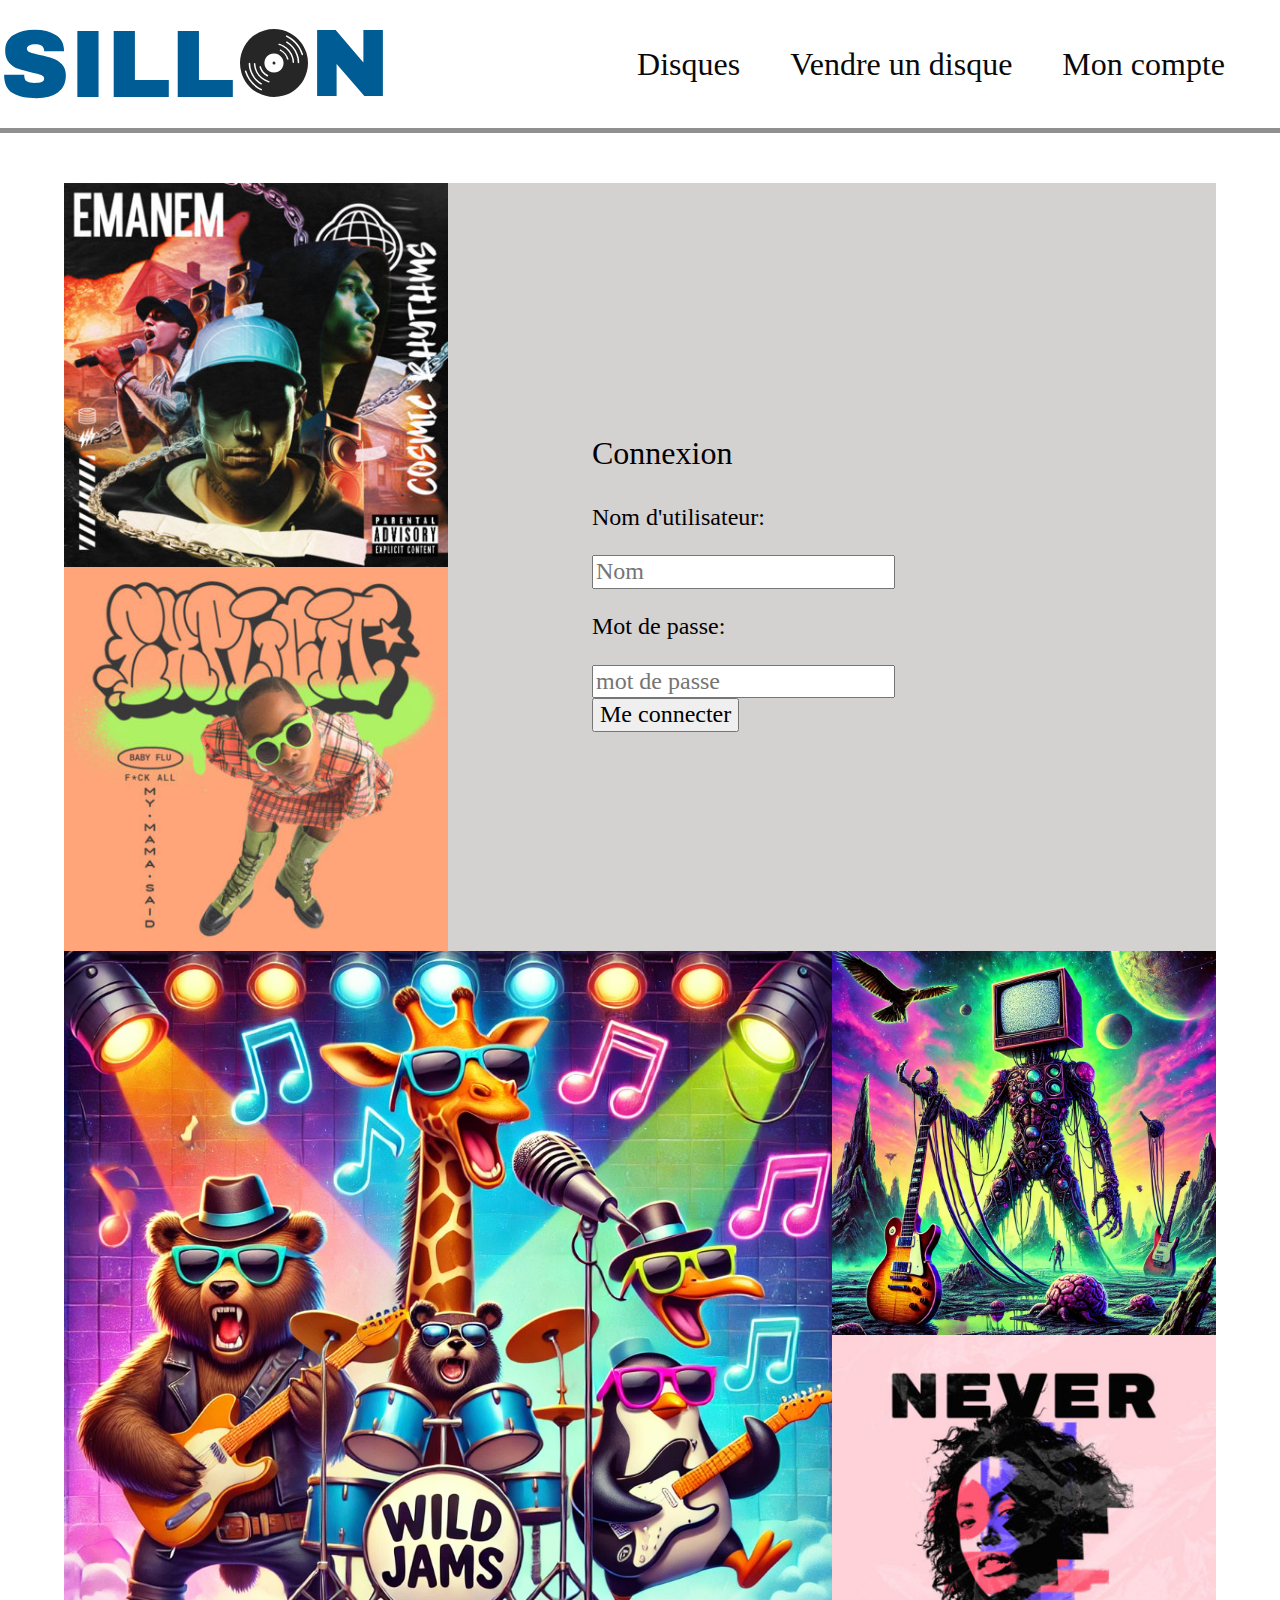
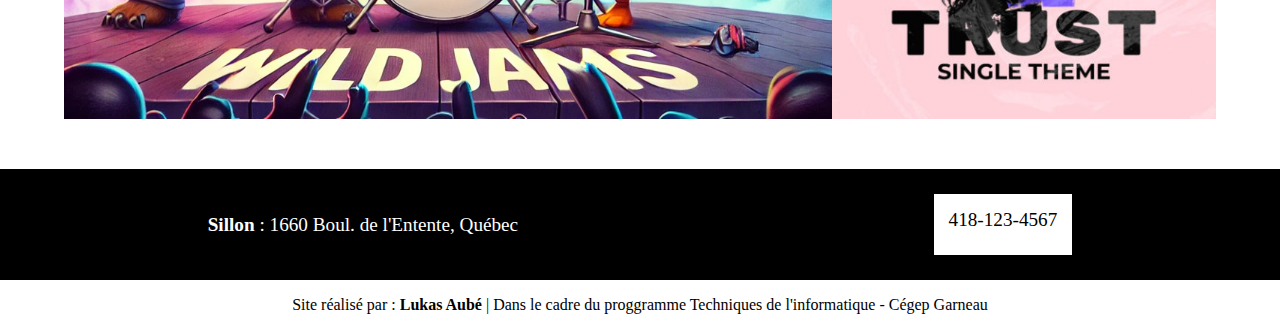
<file: index.html>
<!DOCTYPE html>
<html lang="fr">

<head>
	<meta charset="utf-8">
	<meta name="viewport" content="width=device-width, initial-scale=1.0">
	<title>Sillon</title>
	<link rel="stylesheet" href="css/normalize.css">
	<link rel="stylesheet" href="css/style.css">
</head>

<body>
	<header>
		<div class="logo">
			<a href="index.html"><img src="img/logo-sillon.svg" alt="Le logo de l'entreprise"></a>

			<nav>
				<ul>
					<li><a class="boutton-menu" href="Autre-page/Disques.html">Disques</a></li>
					<li><a class="boutton-menu" href="Autre-page/vendre-un-disque.html">Vendre un disque</a></li>
					<li><a class="boutton-menu" href="index.html">Mon compte</a></li>
				</ul>
			</nav>
			<a class="menu-mobile" href=""><img src="img/menu-mobile.svg" alt=""></a>
		</div>
	</header>
	<main>
		<div class="container">
			<div id="grid-container">
				<img class="album-1" src="img/album-14.jpg" alt="L'image de l'albume de Emanem">
				<section class="section">
					<p class="connexion">Connexion</p>
					<p>Nom d'utilisateur:</p>
					<input type="text" name="Nom-utilisateur" placeholder="Nom" required>
					<p>Mot de passe:</p>
					<input type="text" name="mot-de-passe" placeholder="mot de passe" required>
					<br>
					<a href="Autre-page/Disques.html"><input type="submit" value="Me connecter"></a>
				</section>
				<img class="album-2" src="img/album-18.jpg" alt="L'image de l'albume de Explicit">
				<img class="album-3" src="img/album-10.webp" alt="">
				<img class="album-4" src="img/album-11.webp" alt="">
				<img class="album-5" src="img/album-35.jpg" alt="">
			</div>
		</div>
	</main>
	<footer>
		<p><strong>Sillon</strong> : 1660 Boul. de l'Entente, Québec</p>
		<a class="telephone" href="tel:4181234567">418-123-4567</a>
	</footer>
<section>
	<p class="fin">Site réalisé par : <strong>Lukas Aubé</strong> | Dans le cadre du proggramme Techniques de l'informatique - Cégep Garneau</p>
</section>
</body>

</html>
</file>
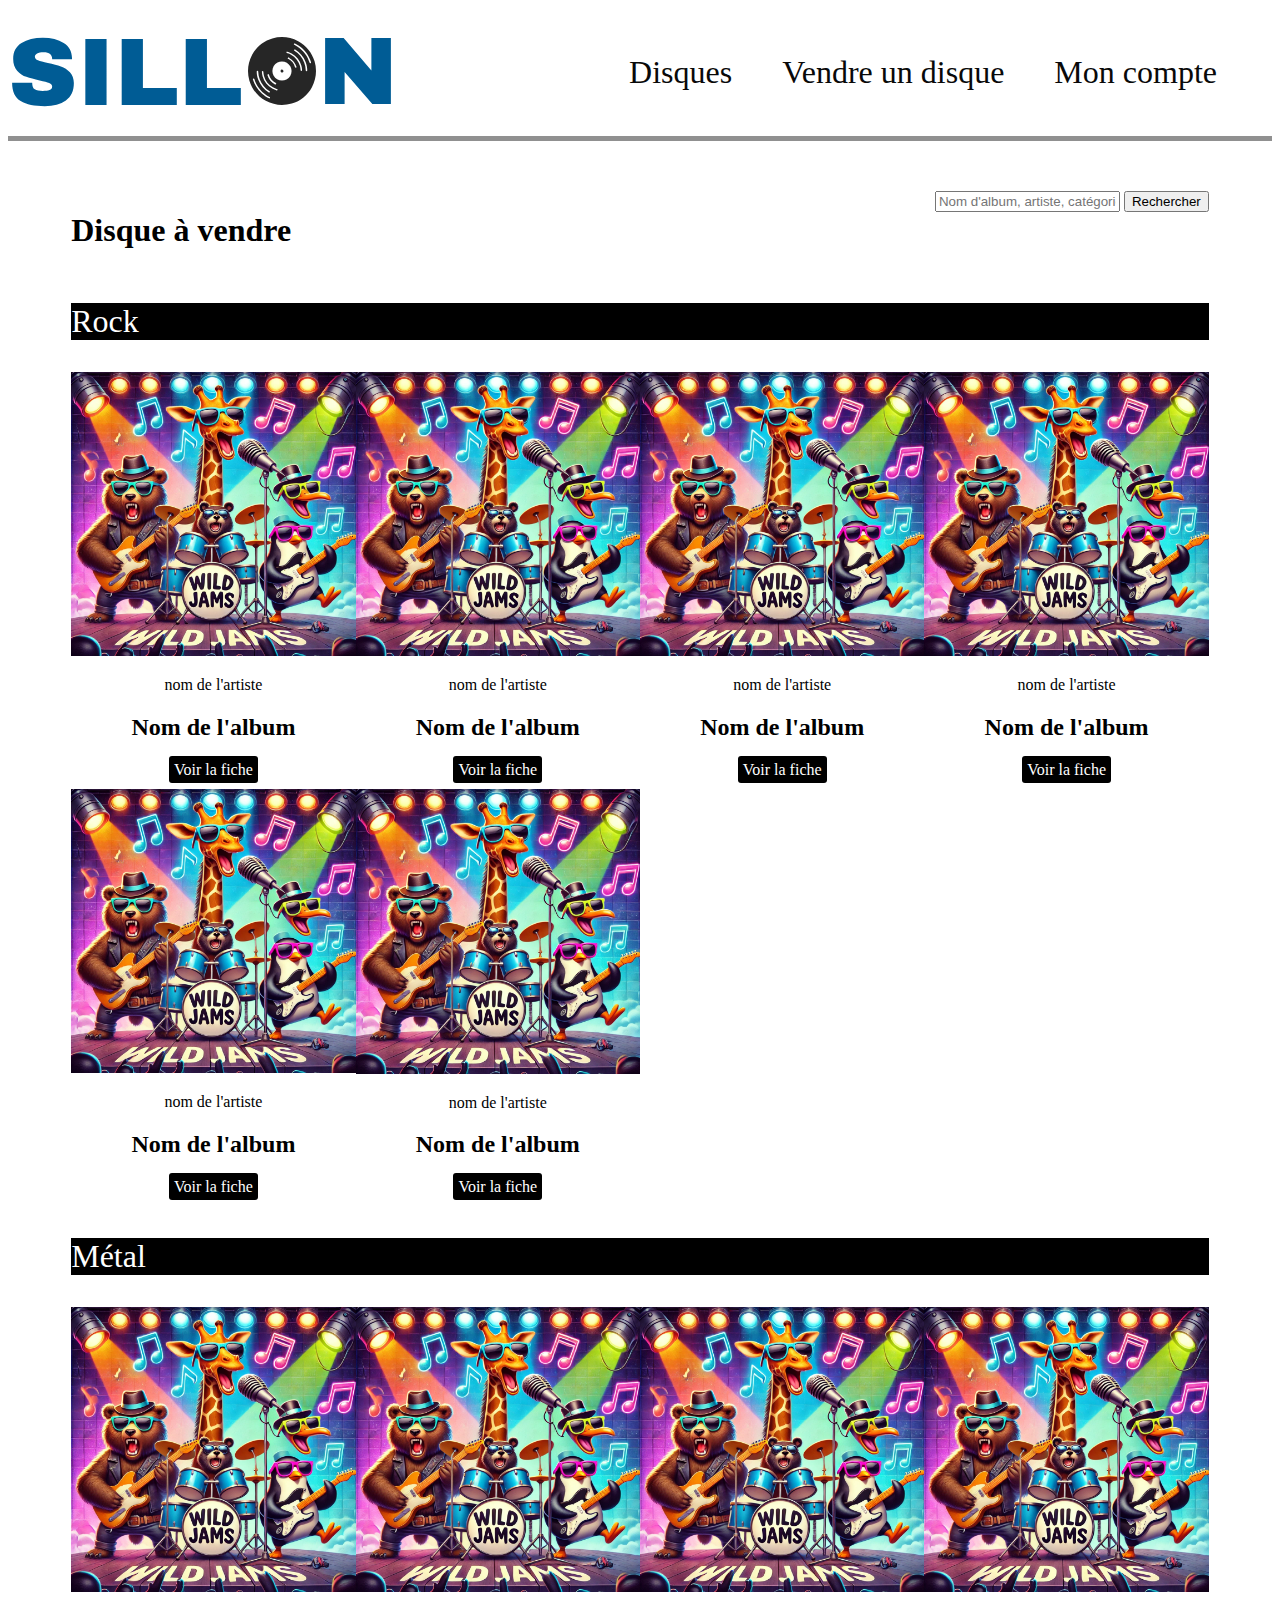
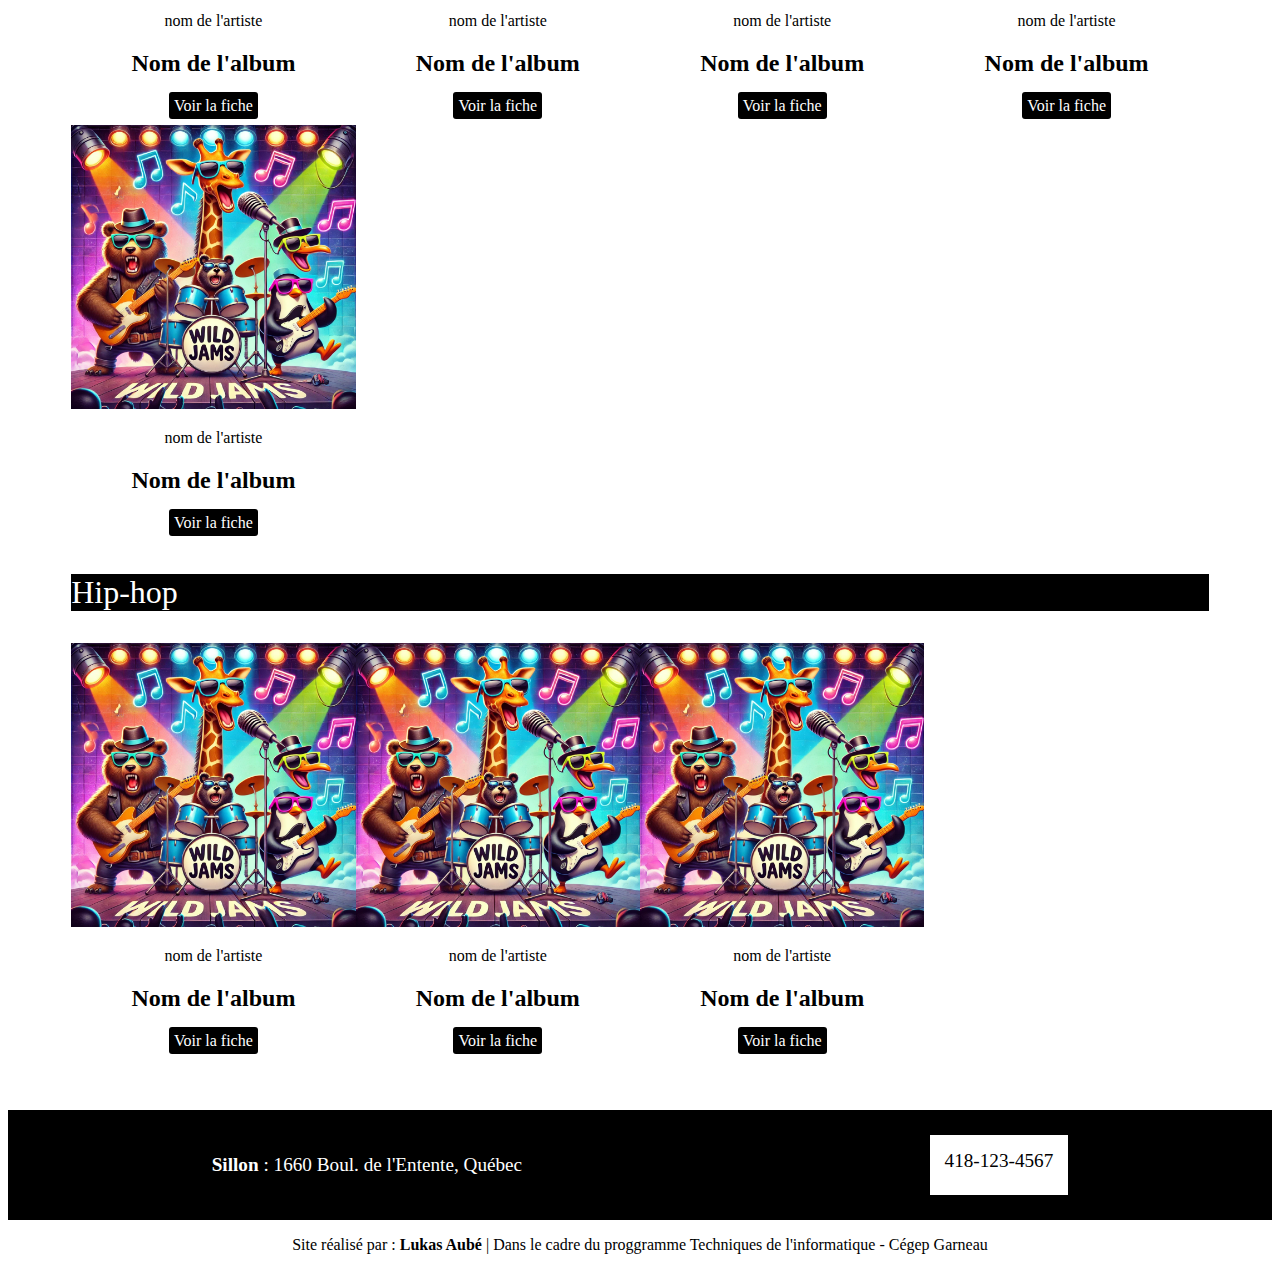
<file: Autre-page/Disques.html>
<!DOCTYPE html>
<html lang="en">

<head>
    <meta charset="UTF-8">
    <meta name="viewport" content="width=device-width, initial-scale=1.0">
    <title>Document</title>
    <link rel="stylesheet" href="../css/style.css">
</head>

<body>
    <header>
        <div class="logo">
            <a href="../index.html"><img src="../img/logo-sillon.svg" alt="Le logo de l'entreprise"></a>

            <nav>
                <ul>
                    <li><a class="boutton-menu" href="Disques.html">Disques</a></li>
                    <li><a class="boutton-menu" href="vendre-un-disque.html">Vendre un disque</a></li>
                    <li><a class="boutton-menu" href="../index.html">Mon compte</a></li>
                </ul>
            </nav>
            <a class="menu-mobile" href=""><img src="../img/menu-mobile.svg" alt=""></a>
        </div>
        
    </header>
    <div class="container">
        <main>

            <section class="separer">
                <h1>Disque à vendre</h1>
                <div>
                    <input class="Recherche" type="text" name="recherche"
                        placeholder="Nom d'album, artiste, catégorie...">
                    <input type="submit" value="Rechercher">
                </div>
            </section>
            <section class="theme">
                <p>Rock</p>
            </section>

            <div class="grid-disques">
                <section class="grid">
                    <img src="../img/album-10.webp" alt="">
                    <div class="JSP">
                        <p>nom de l'artiste</p>
                        <h2>Nom de l'album</h2>
                        <a class="boutton" href="Fichie-d'un-disque.html">Voir la fiche</a>
                    </div>
                </section>
                <section class="gird">
                    <img src="../img/album-10.webp" alt="">
                    <div class="JSP">
                        <p>nom de l'artiste</p>
                        <h2>Nom de l'album</h2>
                        <a class="boutton" href="Fichie-d'un-disque.html">Voir la fiche</a>
                    </div>
                </section>
                <section class="gird">
                    <img src="../img/album-10.webp" alt="">
                    <div class="JSP">
                        <p>nom de l'artiste</p>
                        <h2>Nom de l'album</h2>
                        <a class="boutton" href="Fichie-d'un-disque.html">Voir la fiche</a>
                    </div>
                </section>
                <section class="gird">
                    <img src="../img/album-10.webp" alt="">
                    <div class="JSP">
                        <p>nom de l'artiste</p>
                        <h2>Nom de l'album</h2>
                        <a class="boutton" href="Fichie-d'un-disque.html">Voir la fiche</a>
                    </div>
                </section>
                <section class="gird">
                    <img src="../img/album-10.webp" alt="">
                    <div class="JSP">
                        <p>nom de l'artiste</p>
                        <h2>Nom de l'album</h2>
                        <a class="boutton" href="Fichie-d'un-disque.html">Voir la fiche</a>
                    </div>
                </section>
                <section class="gird">
                    <img src="../img/album-10.webp" alt="">
                    <div class="JSP">
                        <p>nom de l'artiste</p>
                        <h2>Nom de l'album</h2>
                        <a class="boutton" href="Fichie-d'un-disque.html">Voir la fiche</a>
                    </div>
                </section>
            </div>
            <section class="theme">
                <p>Métal</p>
            </section>

            <div class="grid-disques">
                <section class="gird">
                    <img src="../img/album-10.webp" alt="">
                    <div class="JSP">
                        <p>nom de l'artiste</p>
                        <h2>Nom de l'album</h2>
                        <a class="boutton" href="Fichie-d'un-disque.html">Voir la fiche</a>
                    </div>
                </section>
                <section class="gird">
                    <img src="../img/album-10.webp" alt="">
                    <div class="JSP">
                        <p>nom de l'artiste</p>
                        <h2>Nom de l'album</h2>
                        <a class="boutton" href="Fichie-d'un-disque.html">Voir la fiche</a>
                    </div>
                </section>
                <section class="gird">
                    <img src="../img/album-10.webp" alt="">
                    <div class="JSP">
                        <p>nom de l'artiste</p>
                        <h2>Nom de l'album</h2>
                        <a class="boutton" href="Fichie-d'un-disque.html">Voir la fiche</a>
                    </div>
                </section>
                <section class="gird">
                    <img src="../img/album-10.webp" alt="">
                    <div class="JSP">
                        <p>nom de l'artiste</p>
                        <h2>Nom de l'album</h2>
                        <a class="boutton" href="Fichie-d'un-disque.html">Voir la fiche</a>
                    </div>
                </section>
                <section class="gird">
                    <img src="../img/album-10.webp" alt="">
                    <div class="JSP">
                        <p>nom de l'artiste</p>
                        <h2>Nom de l'album</h2>
                        <a class="boutton" href="Fichie-d'un-disque.html">Voir la fiche</a>
                    </div>
                </section>
            </div>

            <section class="theme">
                <p>Hip-hop</p>
            </section>

            <div class="grid-disques">
                <section class="gird">
                    <img src="../img/album-10.webp" alt="">
                    <div class="JSP">
                        <p>nom de l'artiste</p>
                        <h2>Nom de l'album</h2>
                        <a class="boutton" href="Fichie-d'un-disque.html">Voir la fiche</a>
                    </div>
                </section>
                <section class="gird">
                    <img src="../img/album-10.webp" alt="">
                    <div class="JSP">
                        <p>nom de l'artiste</p>
                        <h2>Nom de l'album</h2>
                        <a class="boutton" href="Fichie-d'un-disque.html">Voir la fiche</a>
                    </div>
                </section>
                <section class="gird">
                    <img src="../img/album-10.webp" alt="">
                    <div class="JSP">
                        <p>nom de l'artiste</p>
                        <h2>Nom de l'album</h2>
                        <a class="boutton" href="Fichie-d'un-disque.html">Voir la fiche</a>
                    </div>
                </section>
            </div>

        </main>
    </div>
    <footer>
        <p><strong>Sillon</strong> : 1660 Boul. de l'Entente, Québec</p>
        <a class="telephone" href="tel:4181234567">418-123-4567</a>
    </footer>
    <section>
        <p class="fin">Site réalisé par : <strong>Lukas Aubé</strong> | Dans le cadre du proggramme Techniques de
            l'informatique - Cégep Garneau</p>
    </section>
</body>

</html>
</file>
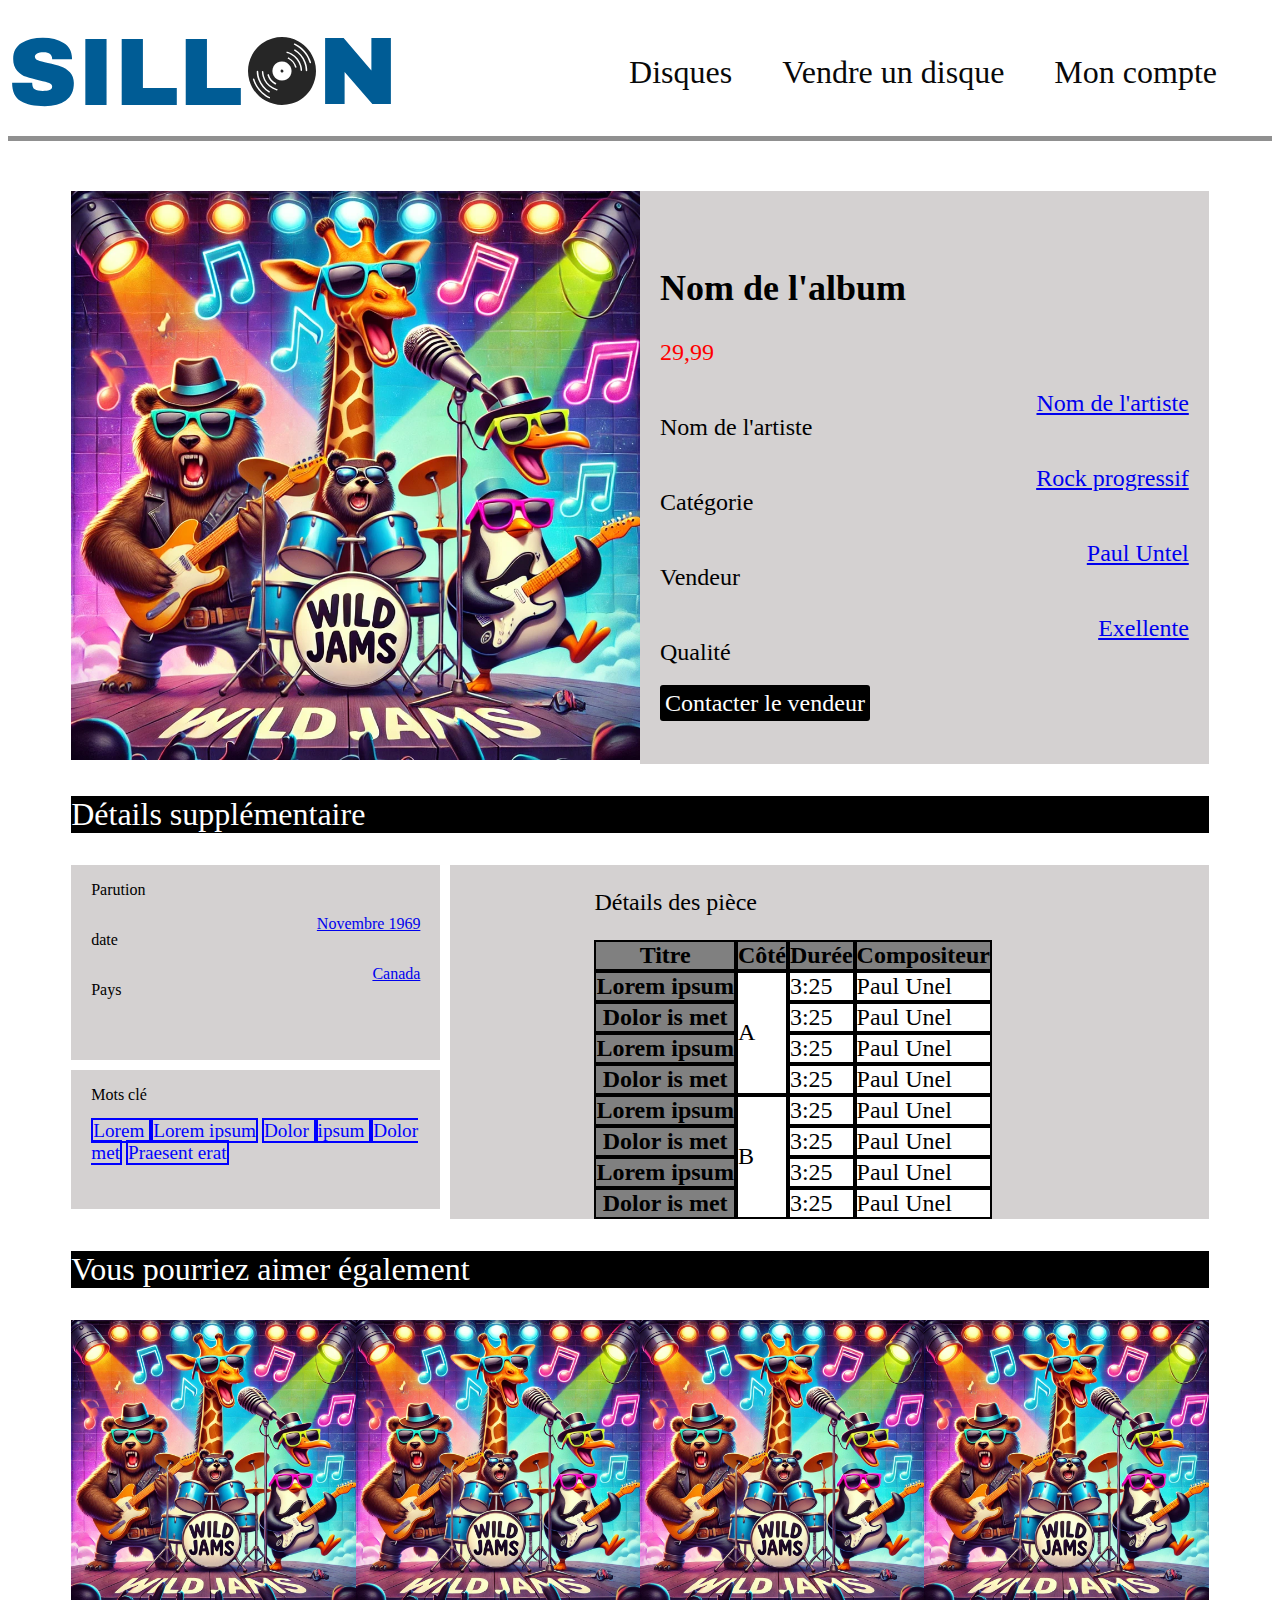
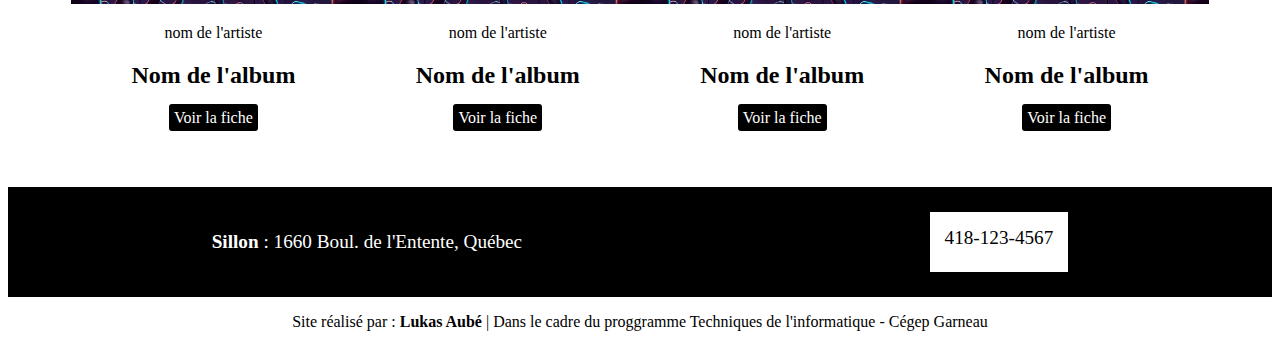
<file: Autre-page/Fichie-d'un-disque.html>
<!DOCTYPE html>
<html lang="en">

<head>
    <meta charset="UTF-8">
    <meta name="viewport" content="width=device-width, initial-scale=1.0">
    <title>Document</title>
    <link rel="stylesheet" href="../css/style.css">
</head>

<body>
    <header>
        <div class="logo">
            <a href="../index.html"><img src="../img/logo-sillon.svg" alt="Le logo de l'entreprise"></a>
            <nav>
                <ul>
                    <li><a class="boutton-menu" href="Disques.html">Disques</a></li>
                    <li><a class="boutton-menu" href="vendre-un-disque.html">Vendre un disque</a></li>
                    <li><a class="boutton-menu" href="../index.html">Mon compte</a></li>
                </ul>
            </nav>
            <a class="menu-mobile" href=""><img src="../img/menu-mobile.svg" alt=""></a>
        </div>
    </header>
    <main>
        <div class="container">
            <div class="grid-vente">
                <section class="grid">
                    <img src="../img/album-10.webp" alt="">
                </section>
                <section class="grid-section">
                    <h2>Nom de l'album</h2>
                    <p class="prix">29,99</p>
                    <section class="separer">
                        <p>Nom de l'artiste</p>
                        <a href="#">Nom de l'artiste</a>
                    </section>
                    <section class="separer">
                        <p>Catégorie</p>
                        <a href="#">Rock progressif</a>
                    </section>
                    <section class="separer">
                        <p>Vendeur</p>
                        <a href="#">Paul Untel</a>
                    </section>
                    <section class="separer">
                        <p>Qualité</p>
                        <a href="#">Exellente</a>
                    </section>
                    <a class="boutton" href="#">Contacter le vendeur</a>
                </section>
            </div>
            <section class="theme">
                <p>Détails supplémentaire</p>
            </section>
            <div id="grid-container">
                <section class="section-normal">
                    <p>Parution</p>
                    <section class="separer">
                        <p>date</p>
                        <a href="#">Novembre 1969</a>
                    </section>
                    <section class="separer">
                        <p>Pays</p>
                        <a href="#">Canada</a>
                    </section>
                </section>

                <section class="section">
                    <p>Détails des pièce</p>
                    <table cellspacing="0" cellpadding="0">
                        <thead>
                            <tr>
                                <th>Titre</th>
                                <th>Côté </th>
                                <th>Durée</th>
                                <th>Compositeur</th>
                            </tr>
                        </thead>
                        <tbody>
                            <tr>
                                <th>Lorem ipsum</th>
                                <td rowspan="4">A</td>
                                <td>3:25</td>
                                <td>Paul Unel</td>
                            </tr>
                            <tr>
                                <th>Dolor is met</th>
                                <td>3:25</td>
                                <td>Paul Unel</td>
                            </tr>
                            <tr>
                                <th>Lorem ipsum</th>
                                <td>3:25</td>
                                <td>Paul Unel</td>
                            </tr>
                            <tr>
                                <th>Dolor is met</th>
                                <td>3:25</td>
                                <td>Paul Unel</td>
                            </tr>
                            <tr>
                                <th>Lorem ipsum</th>
                                <td rowspan="4">B</td>
                                <td>3:25</td>
                                <td>Paul Unel</td>
                            </tr>
                            <tr>
                                <th>Dolor is met</th>
                                <td>3:25</td>
                                <td>Paul Unel</td>
                            </tr>
                            <tr>
                                <th>Lorem ipsum</th>
                                <td>3:25</td>
                                <td>Paul Unel</td>
                            </tr>
                            <tr>
                                <th>Dolor is met</th>
                                <td>3:25</td>
                                <td>Paul Unel</td>
                            </tr>
                        </tbody>
                    </table>
                </section>
                <section class="section-normal">
                    <p>Mots clé</p>
                    <a class="mots-cle" href="">Lorem </a>
                    <a class="mots-cle" href="">Lorem ipsum</a>
                    <a class="mots-cle" href="">Dolor </a>
                    <a class="mots-cle" href="">ipsum </a>
                    <a class="mots-cle" href="">Dolor met</a>
                    <a class="mots-cle" href="">Praesent erat</a>

                </section>
            </div>
            <section class="theme">
                <p>Vous pourriez aimer également</p>
            </section>
            <div class="grid-disques">
                <section class="grid">
                    <img src="../img/album-10.webp" alt="">
                    <div class="JSP">
                        <p>nom de l'artiste</p>
                        <h2>Nom de l'album</h2>
                        <a class="boutton" href="Fichie-d'un-disque.html">Voir la fiche</a>
                    </div>
                </section>
                <section class="gird">
                    <img src="../img/album-10.webp" alt="">
                    <div class="JSP">
                        <p>nom de l'artiste</p>
                        <h2>Nom de l'album</h2>
                        <a class="boutton" href="Fichie-d'un-disque.html">Voir la fiche</a>
                    </div>
                </section>
                <section class="gird">
                    <img src="../img/album-10.webp" alt="">
                    <div class="JSP">
                        <p>nom de l'artiste</p>
                        <h2>Nom de l'album</h2>
                        <a class="boutton" href="Fichie-d'un-disque.html">Voir la fiche</a>
                    </div>
                </section>
                <section class="gird">
                    <img src="../img/album-10.webp" alt="">
                    <div class="JSP">
                        <p>nom de l'artiste</p>
                        <h2>Nom de l'album</h2>
                        <a class="boutton" href="Fichie-d'un-disque.html">Voir la fiche</a>
                    </div>
                </section>
            </div>
        </div>
    </main>
    <footer>
        <p><strong>Sillon</strong> : 1660 Boul. de l'Entente, Québec</p>
        <a class="telephone" href="tel:4181234567">418-123-4567</a>
    </footer>
    <section>
        <p class="fin">Site réalisé par : <strong>Lukas Aubé</strong> | Dans le cadre du proggramme Techniques de
            l'informatique - Cégep Garneau</p>
    </section>
</body>

</html>
</file>
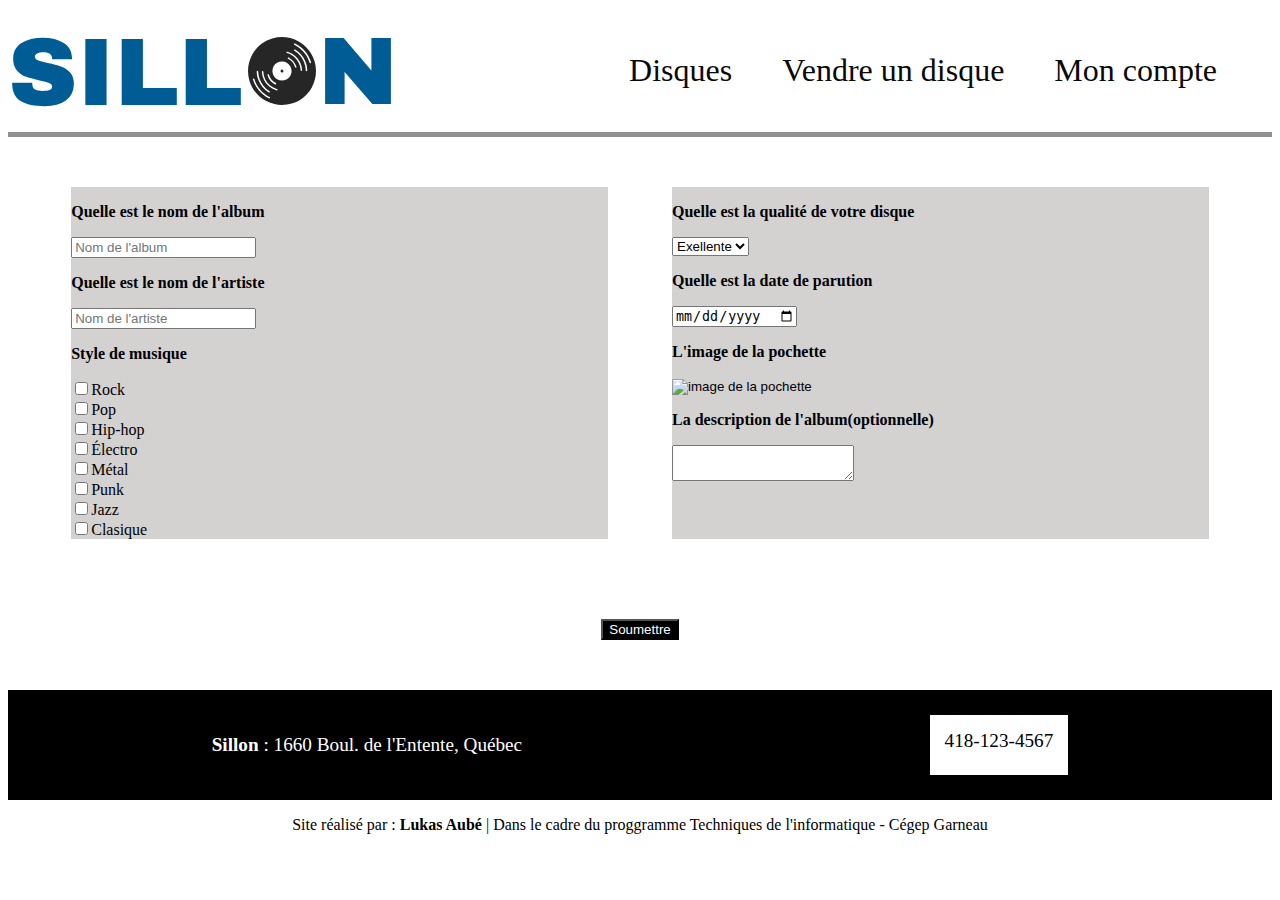
<file: Autre-page/vendre-un-disque.html>
<!DOCTYPE html>
<html lang="en">

<head>
    <meta charset="UTF-8">
    <meta name="viewport" content="width=device-width, initial-scale=1.0">
    <title>Document</title>
    <link rel="stylesheet" href="../css/style.css">
</head>

<body>
    <header>
        <div class="logo">
            <img src="../img/logo-sillon.svg" alt="Le logo de l'entreprise">
            <nav>
                <ul>
                    <li><a class="boutton-menu" href="Disques.html">Disques</a></li>
                    <li><a class="boutton-menu" href="vendre-un-disque.html">Vendre un disque</a></li>
                    <li><a class="boutton-menu" href="../index.html">Mon compte</a></li>
                </ul>
            </nav>
            <a class="menu-mobile" href=""><img src="../img/menu-mobile.svg" alt=""></a>
        </div>
    </header>
    <main>
        <div class="container">
            <form action="../index.html">
            <div class="grid-formulaire">
               
                <section class="formulaire-1">
                    
                        <p><strong>Quelle est le nom de l'album</strong></p>
                        <input type="text" name="Nom-album" placeholder="Nom de l'album" required>
                        <br>
                        <p><strong>Quelle est le nom de l'artiste</strong></p>
                        <input type="text" name="Nom-artiste" placeholder="Nom de l'artiste" required>
                        <p><strong>Style de musique</strong></p>
                        <input type="checkbox" name="ckb-liste"><label for="">Rock</label>
                        <br>
                        <input type="checkbox" name="ckb-liste"><label for="">Pop</label>
                        <br>
                        <input type="checkbox" name="ckb-liste"><label for="">Hip-hop</label>
                        <br>
                        <input type="checkbox" name="ckb-liste"><label for="">Électro</label>
                        <br>
                        <input type="checkbox" name="ckb-liste"><label for="">Métal</label>
                        <br>
                        <input type="checkbox" name="ckb-liste"><label for="">Punk</label>
                        <br>
                        <input type="checkbox" name="ckb-liste"><label for="">Jazz</label>
                        <br>
                        <input type="checkbox" name="ckb-liste"><label for="">Clasique</label>
                    
                </section>
                <section class="formulaire-2">
                    <p><strong>Quelle est la qualité de votre disque</strong></p>
                   
                        <select name="sel-qualité" required>
                            <option value="Exellente">Exellente</option>
                            <option value="Bonne">Bonne</option>
                            <option value="Passable">Passable</option>
                            <option value="Basse">Basse</option>
                        </select>
                        <p><strong>Quelle est la date de parution</strong></p>
                        <input type="date" name="date-parution" required>
                        <p><Strong>L'image de la pochette</Strong></p>
                        <input type="image" alt="image de la pochette" required>
                        <p><strong>La description de l'album(optionnelle)</strong></p>
                        <textarea name="" id=""></textarea>
                </section>
            </div>
            <div class="right">

                <input id="soumettre" type="submit" value="Soumettre">
            </div>
        </form>
    </main>
    <footer>
        <p><strong>Sillon</strong> : 1660 Boul. de l'Entente, Québec</p>
        <a class="telephone" href="tel:4181234567">418-123-4567</a>
    </footer>
    <section>
        <p class="fin">Site réalisé par : <strong>Lukas Aubé</strong> | Dans le cadre du proggramme Techniques de
            l'informatique - Cégep Garneau</p>
    </section>
</body>

</html>
</file>
<file: css/style.css>
* {
	box-sizing: border-box;
}

.menu-mobile{
	display: none;
}
/* Typographies / Couleurs (exemples : titres, paragraphes, liens, etc.)
========================================================================== */

body {
	background-color: white;
}

/* Mise en page (positionnement)
========================================================================== */

.container {
	width: 90%;
	max-width: 1200px;
	margin: 0 auto;
}


/* Header / Navigations / Footer 
========================================================================== */

header {
	background-color: rgb(255, 255, 255);
	padding-top: 20px;
	padding-bottom: 20px;
	border-bottom: 5px solid rgb(144, 144, 144);
	margin-bottom: 50px;
}

.logo {
	display: flex;
	justify-content: space-between;
	align-items: center;
	padding-right: 5px;
}

nav,
ul,
li {
	display: flex;
}

.boutton-menu:hover {
	text-decoration: underline;
}

.boutton-menu {

	color: rgb(9, 9, 9);
	font-size: xx-large;
	text-decoration: none;
	display: inline-block;
	margin-right: 50px;
}

footer {
	margin-top: 50px;
	background-color: black;
	color: white;
	font-size: larger;
	padding-top: 25px;
	padding-bottom: 25px;
	justify-content: space-around;
	display: flex;
}

/* Composantes générales (exemples : section, cartes, tableaux, etc.)
========================================================================== */

.album-3 {
	grid-row: span 2;
	grid-column: span 2;
}

#grid-container {
	display: grid;
	grid-template-columns: 1fr 1fr 1fr;
}

.section {
	font-size: x-large;
	background-color: rgb(212, 209, 209);
	grid-column: span 2;
	grid-row: span 2;
	align-content: center;
	padding-left: 9rem;
}

.connexion {
	font-size: xx-large;
}

.telephone {
	background-color: white;
	color: black;
	padding: 15px;
	text-decoration: none;
}

.fin {
	text-align: center;
}

.theme {
	background-color: black;
	font-size: xx-large;
	color: white;
}

.grid-disques {
	display: grid;
	grid-template-columns: 1fr 1fr 1fr 1fr;
}

.grid {
	grid-column: span 1;
}

img {
	max-width: 100%;
}

.boutton {
	background-color: black;
	color: white;
	padding: 5px;
	border-radius: 3px;
	text-decoration: none;
}

.boutton:hover {
	background-color: rgb(22, 22, 22);
	text-decoration: underline;
}

.JSP {
	text-align: center;
	margin-bottom: 10px;
}

.separer {
	display: flex;
	justify-content: space-between;
}

.grid-vente {
	display: grid;
	grid-template-columns: 1fr 1fr;
}

.grid-section {
	font-size: x-large;
	background-color: rgb(212, 209, 209);
	align-content: center;
	padding-left: 20px;
	padding-right: 20px;
}

.prix {
	color: red;
}

.mots-cle {
	font-size: larger;
	border: 2px solid blue;
	color: blue;
	text-decoration: none;
}

.section-normal {
	background-color: rgb(212, 209, 209);
	padding-left: 20px;
	padding-right: 20px;
	margin-right: 10px;
	margin-bottom: 10px;
}

.recherche {
	padding-right: 70px;
}

th {
	border: 2px solid black;
	background-color: grey;
}

td {
	border: 2px solid black;
	background-color: white;
}



/* Formulaires
========================================================================== */

.grid-formulaire{
	display:grid;
	grid-template-columns: 1fr 1fr;
}
.formulaire-1{
	background-color: rgb(212, 209, 209);
	margin-right: 2rem;
}
.formulaire-2{
	margin-left: 2rem;
	background-color: rgb(212, 209, 209);
}
#soumettre{
	background-color: black;
	color:white;
}
.right{
	margin-top: 5rem;
	text-align: center;
}

/* Règles spécifiques aux pages
========================================================================== */

/*Le responsive
========================================================================== */

@media screen and (max-width:850px) {
	.right{
		text-align: left;
	}
	.formulaire-1{
		margin-right:0rem ;
	}
	.formulaire-2{
		margin-left:0rem;
		grid-row: end;
	}
	#grid-container img {
		width: 100%;
	}
	.album-1{
		display: none;
	}
	.album-2{
		display:none;
	}
	.album-3{
		grid-row-end: 5;
	}
	.album-4{
		grid-row-end: 4;
	}
	.album-5{
		grid-column: span 2;
		grid-row: span 2;
	}
	.section {
		grid-row-start: 1;
		grid-column: span 4;
		padding-bottom: 2rem;
	}
}
@media screen and (max-width:960px) {
	nav{
		display:none;
	}
	.menu-mobile{
		display: block;
	}
}
@media screen and (max-width:610px) {
	.section{
		font-size: smaller;
		padding-left: 1rem;
	}
}
</file>
